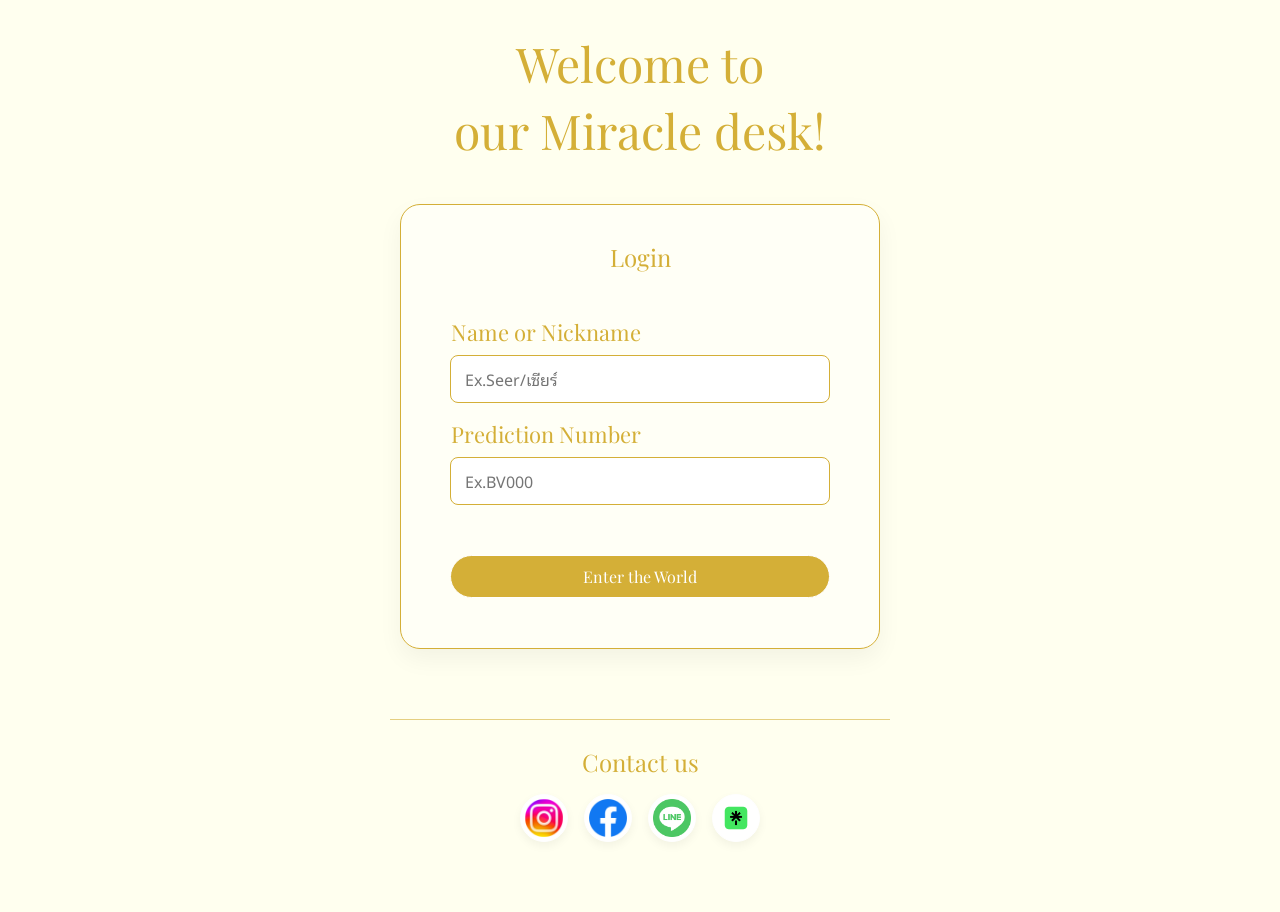
<file: index.html>
<!DOCTYPE html>
<html lang="th">
<head>
  <meta charset="UTF-8">
  <meta name="viewport" content="width=device-width, initial-scale=1.0">
  <title>brazivillian.tarot.com</title>

  <!-- 1. preconnect: สั่งให้เบราว์เซอร์เตรียมเชื่อมต่อกับ Google Fonts ล่วงหน้า -->
  <link rel="preconnect" href="https://fonts.googleapis.com">
  <link rel="preconnect" href="https://fonts.gstatic.com" crossorigin>

  <!-- 2. stylesheet (Google Fonts): ดึงไฟล์ฟอนต์ Playfair Display และ Noto Sans Thai Looped -->
  <link href="https://fonts.googleapis.com/css2?family=Noto+Sans+Thai+Looped:wght@300;400;500&family=Playfair+Display:ital,wght@0,400;0,600;1,400&display=swap" rel="stylesheet">

  <!-- 3. stylesheet (Our CSS): เชื่อมกับไฟล์ style.css ของเรา -->
  <link rel="stylesheet" href="style_.css">
  
</head>
<body>
<div class="Login-part" id="Login">
  <h1>Welcome to <br>
    our Miracle desk!</h1>
  
  <div class="info-box">
    <h2 class="info-title"> Login </h2>
    <br>
    <h2 class="form-title">Name or Nickname</h2>
    <input type="text" class="form-input" id="Name" placeholder="Ex.Seer/เซียร์">
    
    <h2 class="form-title">Prediction Number</h2>
    <input type="text" class="form-input" id="Password" placeholder="Ex.BV000">
    

    <button id="submit">Enter the World</button>
    <div id="load-screen"></div>
    </div>
</div>
  
  <div class="Prediction-part" id="Prediction" style="display: none;">
    <h1>Welcome to <br> Prediction Center</h1>
    <hr class="split-line">
    <h2 class="contact-title">Information</h2>
    <div class="info-customer">
      <h3 id="userName-res"></h3>
      <h3 id="Packs-res"></h3>
      
    </div>
      <h2 class="contact-title">Your prediction</h2>
      <div class="prediction_card">
      <img alt="predict_Card" id="Cardimg_res">
      </div>
      
      <div id="Textpredict_res" class="prediction_text">
      <h3 id="Prediction-res">Your Prediction is
      <br>Lorem</h3>
      </div>
      
      <h4>Enjoy your Prediction!</h4>
    
    
      <button onclick="goBack()" class="goback"> Predict again </button>
  </div>
   <hr class="split-line">
  <h2 class="contact-title">Contact us</h2>

  <footer>
    <!--Instagram-->
    <a href="https://www.instagram.com/brazivillian_tarot?igsh=MWFxeWE1a3AyNTdjdA%3D%3D&utm_source=qr" target="_blank" class="icon-link" aria-label="Instagram">
    <img src="ig1.png" alt="Instagram" class="social-icon">
    </a>
    
    <!--Facebook-->
    <a href="https://www.facebook.com/share/1AdBQHEXH6/?mibextid=wwXIfr" target="_blank" class="icon-link" aria-label="Facebook">
    <img src="Facebook.png" alt="Facebook" class="social-icon">
    </a>
    
    <!--Line official-->
    <a href="https://lin.ee/9JQpD9k" target="_blank" class="icon-link" aria-label="Line">
    <img src="Line.png" alt="Line" class="social-icon">
    </a>

    <!--Linktree-->
    <a href="https://linktr.ee/brazivillian_tarot" target="_blank" class="icon-link" aria-label="Linktree">
    <img src="linktree.png" alt="Linktree" class="social-icon">
    </a>

    <script src="script_.js"></script>
  </footer>
  
  </body>
</html>
</file>
<file: style_.css>
/* ดึงฟอนต์พร้อมกำหนดพฤติกรรม font-display */
@import url('https://fonts.googleapis.com/css2?family=Noto+Sans+Thai+Looped:wght@300;400;500&family=Playfair+Display:ital,wght@0,400;0,600;1,400&display=swap');

* {
  box-sizing: border-box;
  margin: 0;
  padding: 0;
}
:root{
  --gold:#d4af37;
  --beige: #ffffef;
  --blue: #1b2a4a;
  --black: #000;
  --white: #fff;
}
body {
  background: var(--beige);
  font-family: 'Noto Sans Thai Looped', sans-serif;
  font-size: 20px;
  text-align: left;
  line-height: 1.6;
  color: var(--gold);
  padding: 30px 20px;
}
h1 {
  font-family: 'Playfair Display', serif;
  text-align: center;
  font-size: 48px;
  font-weight: 400;
  line-height: 1.4;
  color: var(--gold);
}
h2 {
  font-family: 'Playfair Display', serif;
  text-align: center;
  padding-left: 20px ;
  font-size: 24px;
  font-weight: 400;
  line-height: 1.0;
  color: var(--gold);
}
h3{
  font-family: 'Playfair Display','Noto Sans Thai Looped',serif,sans-serif;
  text-align: left;
  padding: 10px 0px;
  font-size: 20px;
  font-weight: 400;
  line-height: 1.5;
  color: var(--blue);
}
h4{
 font-family: 'Playfair Display','Noto Sans Thai Looped',serif,sans-serif;
  text-align: center;
  font-size: 20px;
  font-weight: 400;
  line-height: 3.0;
  color: var(--gold); 
  padding-top: 20px;
}
.info-box {
  background: var(--beige);
  border: var(--gold) 1.5px solid;
  border-radius: 20px;
  max-width: 480px;
  width: 90%;
  text-align: center;
  margin: 40px auto;
  padding: 40px 30px;
  box-shadow: 0px 10px 25px rgba(0, 0, 0, 0.05);
  background-color: rgba(255, 255, 255, 0.4);
}
.info-title{
 font-family: 'Playfair Display', serif;
  text-align: center;
  padding-left: 0px ;
  font-size: 24px;
  font-weight: 400;
  line-height: 1.0;
  color: var(--gold); 
}
.form-title{
  font-family: 'Playfair Display', serif;
  font-size: 22px ;
  text-align: left;
  color: var(--gold) ;
  width: 100%;
  max-width: 380px;
  margin-top: 20px ;
  margin-bottom: 12px ;
}
.form-input{
  font-family: 'Noto Sans Thai Looped', sans-serif;
  font-size: 16px;
  color: var(--blue);
  text-align: left;
  width: 100%;
  max-width: 380px;
  padding: 10px 14px;
  border: 1px solid var(--gold);
  border-radius: 8px;
  background-color: var(--white);
  outline: none;
  transition: all 0.3s ease;
  display: block;
  box-sizing: border-box;
  margin: 0 auto 20px auto;
}
.form-input:focus {
  border: var(--blue);
  box-shadow: 0 0 8px rgba(212, 175, 55, 0.4);
}
#submit {
  margin-top: 30px;
  padding: 10px 14px;
  max-width: 380px;
  width: 100%;
  font-family: 'Playfair Display', serif;
  font-size: 16px;
  color: var(--white);
  border: var(--white) 1.5px solid;
  border-radius: 25px;
  background: var(--gold);
  cursor: pointer;
  text-align: center;
  transition: transform 0.2s, background-color 0.3s;
}
#load-screen {
  font-family: 'Playfair Display', serif;
  font-size: 16px;
  padding-top: 10px;
}
.split-line{
  background-color: var(--gold);
  border: none;
  height: 1px;
  opacity: 0.6;
  width: 100%;
  max-width: 500px;
  margin: 30px auto;
}

footer{
  display: flex;
  justify-content: center;
  align-items: center;
  text-align: center;
  gap: 16px;
  margin-top: 20px;
  margin-bottom: 40px;
  width: 100%;
}
.icon-link{
  display: inline-flex;
  justify-content: center;
  align-items: center;
  width: 48px;
  height: 48px;
  background-color: var(--white);
  border: var(--white) 1px solid;
  border-radius: 50%;
  box-shadow: 0 4px 10px rgba(0,0,0,0.05);
  transition: all 0.3s ease;
  flex-shrink: 0;
}
.social-icon{
  display: flex;
  justify-content: center;
  align-items: center;
  width: 38px;
  height: 38px;
  object-fit: contain;
  display: block;
}
.icon-link:hover {
  transform: translateY(-3px);
  background-color: var(--gold);
  box-shadow: 0 6px 15px rgba(212, 175, 55, 0.3);
}
.icon-link:hover .social-icon{
  filter: brightness(0) invert(1);
}
.contact-title{
  font-family: 'Playfair Display', serif;
  text-align: center;
  font-size: 24px;
  font-weight: 400;
  line-height: 1.0;
  color: var(--gold);
  padding-right: 20px;
}

.Login-part{
  display: flex;
  flex-direction: column;
  align-items: center; /* 💡 ดึงกล่องลูกทุกใบ (กล่องชื่อ, กล่องคำทำนาย, ปุ่ม) เข้ามาตรงกลางหน้าจอเป๊ะๆ */
  width: 100%;
  text-align: center;
}
.Prediction-part {
  display: flex;
  flex-direction: column;
  align-items: center; /* 💡 ดึงกล่องลูกทุกใบ (กล่องชื่อ, กล่องคำทำนาย, ปุ่ม) เข้ามาตรงกลางหน้าจอเป๊ะๆ */
  width: 100%;
  text-align: center;
}
.info-customer{
  background: var(--beige);
  border: var(--gold) 1.5px solid;
  border-radius: 20px;
  max-width: 480px;
  width: 100%;
  text-align: center;
  margin: 40px auto;
  padding: 20px 30px;
  box-shadow: 0px 10px 25px rgba(0, 0, 0, 0.05);
  background-color: rgba(255, 255, 255, 0.4);
}
.prediction_text{
  background: var(--beige);
  border: var(--gold) 1.5px solid;
  border-radius: 20px;
  max-width: 600px;
  width: 100%;
  text-align: center;
  margin: 10px auto;
  padding: 10px 30px;
  box-shadow: 0px 10px 25px rgba(0, 0, 0, 0.05);
  background-color: rgba(255, 255, 255, 0.4);
}
.prediction_card{
  background: var(--beige);
  border: var(--gold) 1.5px solid;
  border-radius: 20px;
  max-width: 480px;
  width: 100%;
  text-align: center;
  margin: 40px auto;
  padding: 40px 30px;
  box-shadow: 0px 10px 25px rgba(0, 0, 0, 0.05);
  background-color: rgba(255, 255, 255, 0.4);
}
.goback{
  display: block;
  margin: 30px auto 0 auto; /* 💡 ใช้ margin รวม (บน 30px, ขวา auto, ล่าง 0, ซ้าย auto) */
  padding: 10px 14px;
  max-width: 380px;
  width: 100%;
  font-family: 'Playfair Display', serif;
  font-size: 16px;
  color: var(--white);
  border: var(--white) 1.5px solid;
  border-radius: 25px;
  background: var(--gold);
  cursor: pointer;
  text-align: center;
  transition: transform 0.2s, background-color 0.3s;
}
#Cardimg_res {
  display: flex;
  justify-content: center;
  width: 100%;
  height: 100%;
}
</file>
